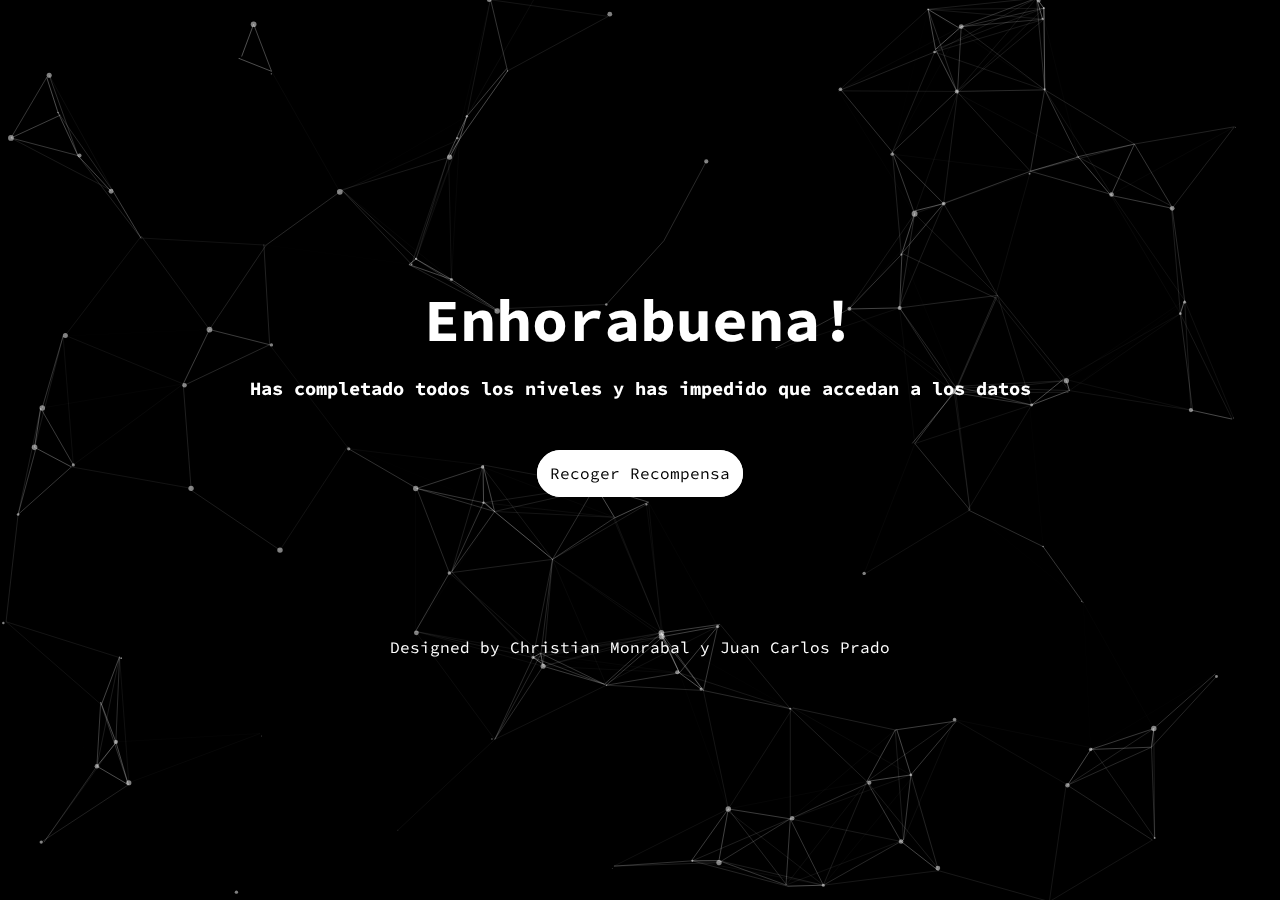
<file: php/pantallafinal.html>
<!DOCTYPE html>
<html lang="en">
<head>
    <meta charset="UTF-8">
    <meta http-equiv="X-UA-Compatible" content="IE=edge">
    <meta name="viewport" content="width=device-width, initial-scale=1.0">
    <title>Escape Room Virtual</title>
    <link rel="stylesheet" href="../css/styles.css">
    <link rel="shortcut icon" href="../Sources/favicon.png" type="image/x-icon">
</head>
<body>
<div id="particles-js"></div>
    <div class="txt">
        <h1 id="mensaje">Enhorabuena!</h1>
        <br>
        <h3>Has completado todos los niveles y has impedido que accedan a los datos</h3>
    </div>
    <div class="btn-fnl">
        <a href="https://es.linkedin.com" target="_blank" class="btn btn-final">Recoger Recompensa</a>
    </div>
    <div class="footer">
        <p>Designed by <a href="https://github.com/christian-monrabal?tab=repositories" target="_blank">Christian Monrabal</a> y <a href="https://github.com/JuanCarlospg" target="_blank">Juan Carlos Prado</a></p>
    </div>

<script src="../js/particles.min.js"></script>
<script src="../js/particulas.js"></script>
</body>
</html>
</file>
<file: css/styles.css>
@import url('https://fonts.googleapis.com/css2?family=Source+Code+Pro:wght@300&display=swap');

/* Clear floats after the columns */
.row:after {
    content: "";
    display: table;
    clear: both;
}
/* DiseÃ±o de columnas */
.column-1{
    width: 100%;
    float: left;
}

.column-2{
    width: 50%;
    float: left;
}

.column-3{
    width: 36%;
    float: left;
}

.column-3-15 {
    width: 20%;
    float: left;
}

.column-4{
    width: 40%;
    float: left;
}

.column-5{
    width: 20%;
    float: left;
}

.column-6{
    width: 16.66%;
    float: left;
}

.column-75{
    width: 75%;
    float: left;
}

.flex{
    display: flex;
    align-items: center;
    justify-content: center;
}

/* Estilos Navbar */
* {
    padding: 0;
    margin: 0;
    box-sizing: border-box;
    font-family: 'Source Code Pro', monospace;
    text-decoration: none;
    list-style: none;
}

:root {
    --bg-color: #000000;
    --text-color: #fff;
    --main-color: #29fd53;
}

body {
    min-height: 100vh;
    background: var(--bg-color);
    color: var(--text-color);
}

header {
    position: fixed;
    width: 100%;
    top: 0;
    right: 0;
    z-index: 1000;
    display: flex;
    align-items: center;
    justify-content: space-between;
    background: transparent;
    padding: 28px 12%;
    transition: all .50s ease;
}

.logo {
    display: flex;
    align-items: center;
}

.logo span {
    color: var(--text-color);
    font-size: 1.7rem;
    font-weight: 600;
}

.navbar {
    display: flex;
}

.navbar a {
    color: var(--text-color);
    font-size: 1.1rem;
    font-weight: 500;
    padding: 5px 0;
    margin: 0px 30px;
    transition: all .50s ease;
}

.navbar a:hover {
    color: var(--main-color);   
}

.navbar a.active {
    color: var(--main-color);
}

.main {
    display: flex;
    align-items: center;
}

.main a {
    margin-right: 25px;
    margin-left: 10px;
    color: var(--text-color);
    font-size: 1.1rem;
    font-weight: 500;
    transition: all .50s ease;
}


/* Explicacion */

.exp {
    padding-top: 15%;
    padding-left: 10%;
    padding-right: 30%;
    text-align: center;
}

/* Texto */

.texto {
    padding: 7%;
    text-decoration: none;
}

.border {
    border: 5px solid white;
    border-radius: 20px;
}

/* Boton Jugar */

.btn-jugar {
    text-align: center;
    text-decoration: none;
    color: white;
}

.texto2 {
    padding-top: 30%;
    padding-left: 80%;
    text-decoration: none;
}

a {
    color: white;
}

/* Pantalla 1 */

.acertijo1 {
    text-align: center;
    border: 2px solid white;
    border-radius: 10px;
    margin-top: 18%;
    margin-left: 30%;
    margin-right: 30%;
    padding-top: 2%;
    padding-bottom: 2%;
}

input {
    background-color: white;
    border: 7px solid white;
    border-radius: 50px;
    width: 50%;
    text-align: center;
}

.btn {
    background-color: white;
    border: 7px solid white;
    border-radius: 50px;
    width: 100px;
}

/* Pistas */

#menu {
    display: none;
    position: fixed;
    padding-top: 5%;
    padding-left: 82%;
}

#upgrade {
    display: none;
    position: fixed;
    padding-top: 5%;
    padding-left: 79%;
}

#pista {
    display: none;
    position: fixed;
    padding-top: 5%;
    padding-left: 79%;
}

#pantalla {
    display: none;
    position: fixed;
    padding-top: 5%;
    padding-left: 82%; 
}

#clamav {
    display: none;
    position: fixed;
    padding-top: 5%;
    padding-left: 83%; 
}

#desc {
    display: none;
    position: fixed;
    padding-top: 5%;
    padding-left: 82.5%;
}


/* Cuenta atras */

.cont-temporizador {
    display: flex;
    justify-content: center;
    margin-top: 50px;
}

.cont-temporizador .bloque {
    margin: 0px 4px;
    display: flex;
    flex-direction: column;
    align-items: center;
}

.cont-temporizador .bloque div {
    margin: 0px 4px;
    display: flex;
    flex-direction: column;
    align-items: center;
    background-color: #000000;
    box-shadow: 0px 0px 6px 2px #ffffff inset;
    color: white;
    font-size: 40px;
    font-weight: bold;
    width: 100px;
    height: 70px;
    margin-bottom: 10px;
    border-radius: 5px;
}

.cont-temporizador .bloque p {
    font-size: 11px;
    font-weight: bold;
    color: #ffffff;
}

/* Respuesta input */
.resp {
    text-align: center;
}

/* Pantalla final */

.txt {
    padding-top: 22%;
    text-align: center;
}

#mensaje {
    font-size: 60px;
}

.btn-fnl {
    padding-top: 5%;
    text-align: center;
}

.btn-final {
    width: 20%;
    color: #000000;
    padding: 0.5%;
}

/* Footer */

.footer {
    text-align: center;
    padding-top: 12%;
}

/* Particulas */
#particles-js {
    height: 100vh;
    width: 100%;
    position: fixed;
    z-index: -1;
}

#error {
    text-align: center;
}

/* Responsive Navbar */

@media (max-witdh: 1280px){
    header{
        padding: 14px 2%;
        transition: .2s;
    }
    .navbar a {
        padding: 5px 0;
        margin: 0px 20px;

    }
}

@media (max-witdh: 1090px){
    #menu-icon{
        display: block;
    }
    .navbar{
        position: absolute;
        top: 100%;
        right: -100%;
        width: 270px;
        height: 29vh;
        background: var(--main-color);
        display: flex;
        flex-direction: column;
        justify-content: flex-start;
        border-radius: 10px;
        transform: all .50s ease;
    }
    .navbar a{
        display: block;
        margin: 12px 0;
        padding: 0px 25px;
        transition: all .50s ease;
    }
    .navbar a:hover {
        color: var(--text-color);
        transform: translate(5px);
    }
    .navbar a.active {
        color: var(text-color);
    }
    .navbar.open {
        right: 2%;
        }
}
</file>
